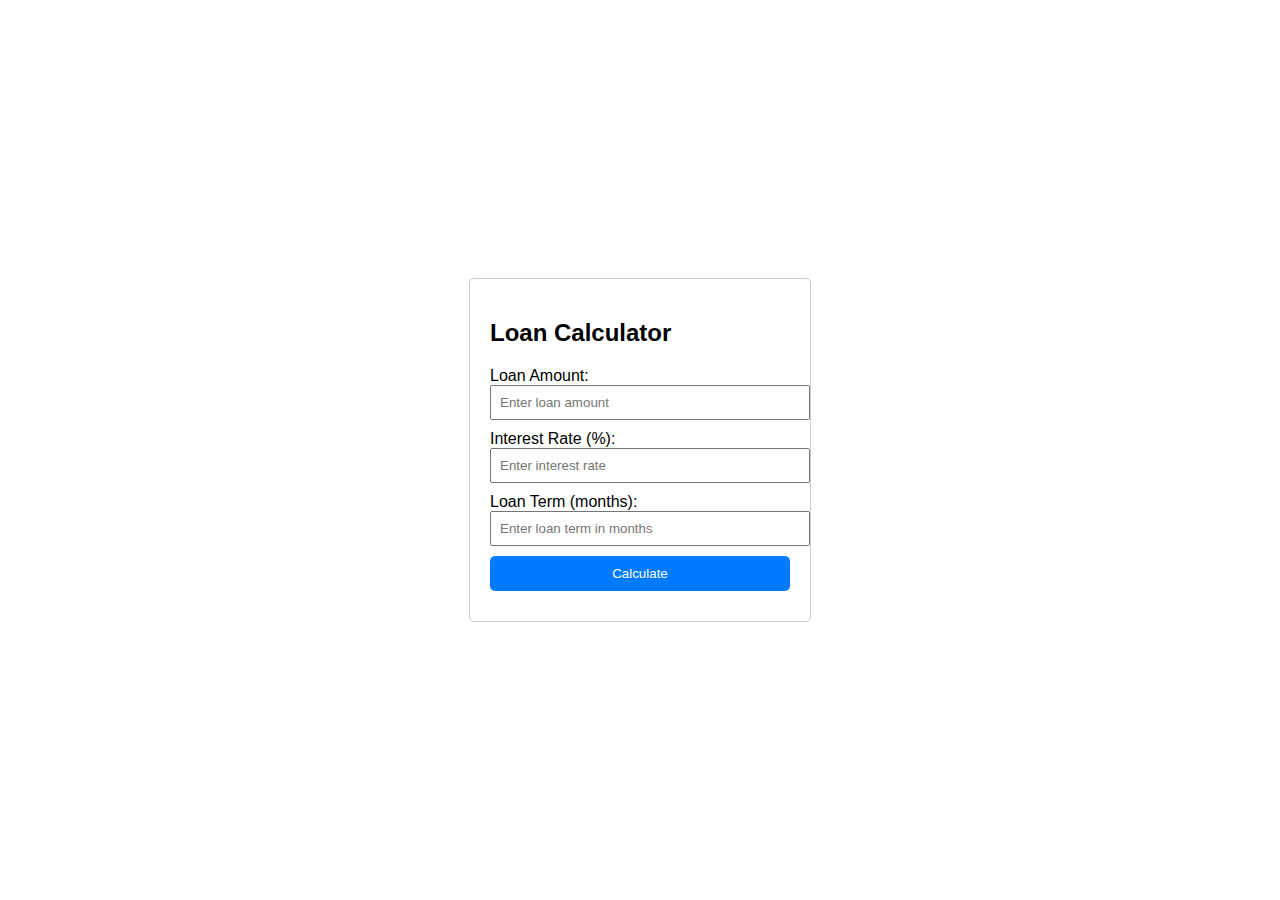
<file: Loan Approval System/loan_calculator.html>
<!DOCTYPE html>
<html lang="en">
<head>
    <meta charset="UTF-8">
    <meta name="viewport" content="width=device-width, initial-scale=1.0">
    <title>Loan Calculator</title>
    <style>
        /* CSS for basic styling and centering */
        body {
            font-family: Arial, sans-serif;
            display: flex;
            justify-content: center;
            align-items: center;
            height: 100vh;
            margin: 0;
        }
        .calculator {
            width: 300px;
            border: 1px solid #ccc;
            padding: 20px;
            border-radius: 5px;
        }
        input[type="number"] {
            width: 100%;
            padding: 8px;
            margin-bottom: 10px;
        }
        button {
            width: 100%;
            padding: 10px;
            background-color: #007bff;
            color: white;
            border: none;
            border-radius: 5px;
            cursor: pointer;
        }
        #result {
            margin-top: 10px;
        }
    </style>
</head>
<body>
    <div class="calculator">
        <h2>Loan Calculator</h2>
        <label for="loanAmount">Loan Amount:</label>
        <input type="number" id="loanAmount" placeholder="Enter loan amount" required><br>
        <label for="interestRate">Interest Rate (%):</label>
        <input type="number" id="interestRate" placeholder="Enter interest rate" required><br>
        <label for="loanTerm">Loan Term (months):</label>
        <input type="number" id="loanTerm" placeholder="Enter loan term in months" required><br>
        <button onclick="calculateLoan()">Calculate</button>
        <div id="result"></div>
    </div>

    <script>
        // JavaScript for loan calculation
        function calculateLoan() {
            const loanAmount = parseFloat(document.getElementById('loanAmount').value);
            const interestRate = parseFloat(document.getElementById('interestRate').value);
            const loanTerm = parseInt(document.getElementById('loanTerm').value);

            const monthlyInterest = (interestRate / 100) / 12;
            const totalInterest = (loanAmount * monthlyInterest * loanTerm);
            const totalPayment = loanAmount + totalInterest;
            const monthlyPayment = totalPayment / loanTerm;

            const resultDiv = document.getElementById('result');
            resultDiv.innerHTML = `
                <h3>Loan Details</h3>
                <p>Monthly Payment: Rs.${monthlyPayment.toFixed(2)}</p>
                <p>Total Payment: Rs.${totalPayment.toFixed(2)}</p>
                <p>Total Interest: Rs.${totalInterest.toFixed(2)}</p>
            `;
        }
    </script>
</body>
</html>
</file>
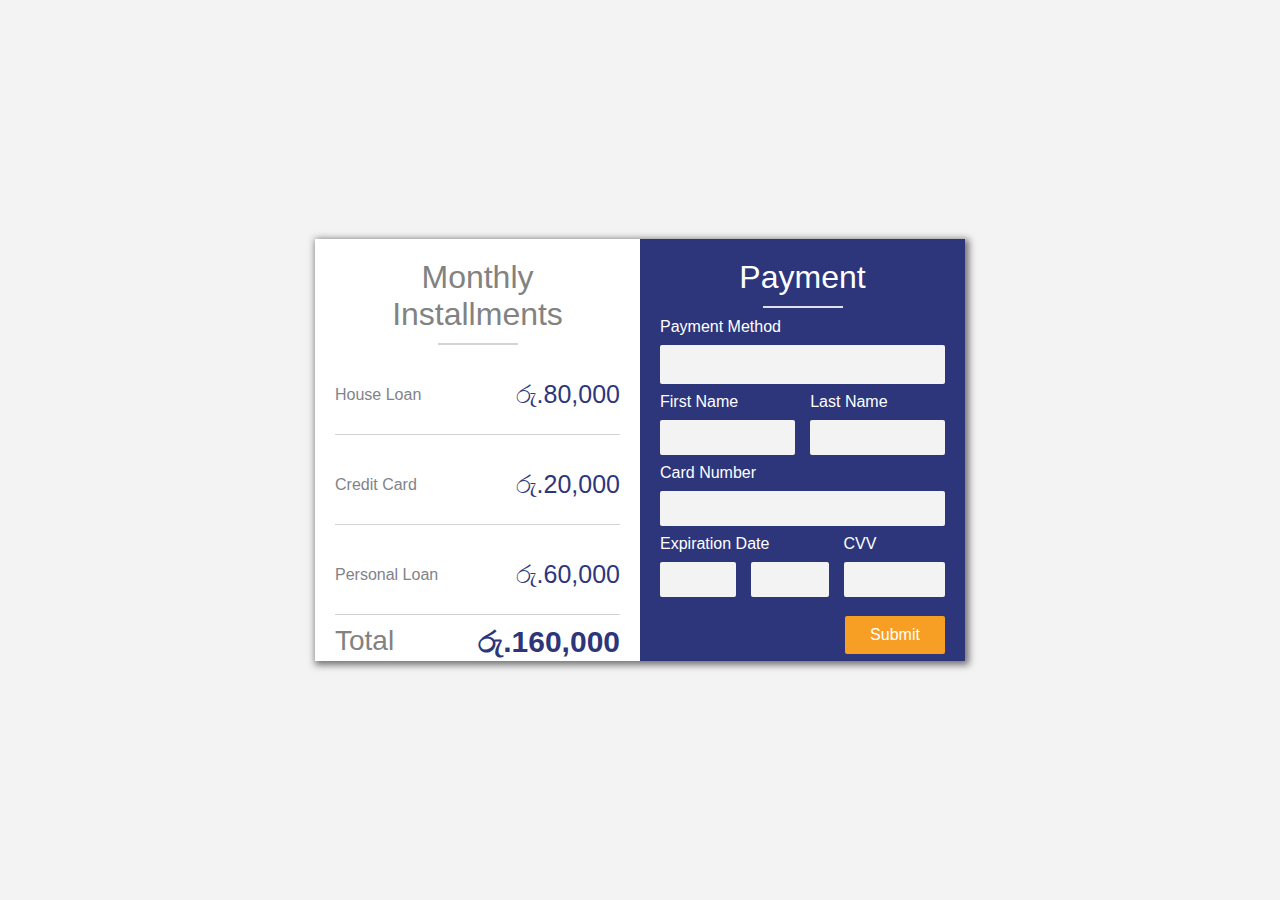
<file: Loan Approval System/pay-here.html>
<!DOCTYPE html>
<html lang="en">
<head>
    <meta charset="UTF-8">
    <meta name="viewport" content="width=device-width, initial-scale=1.0">
    <title>Pay-Debt</title>

    <style>
        * {
  margin: 0;
  border: 0;
  padding: 0;
  box-sizing: border-box;
}
body {
  font-family: "Segoe UI", "Ubuntu", "Roboto", "Open Sans", "Helvetica Neue",
    sans-serif;
}
.container {
  background-color: #f3f3f3;
  width: 100%;
  height: 100vh;
  display: flex;
  justify-content: center;
  align-items: center;
  background-color: #f3f3f3;
}
.card-container {
  box-shadow: 2px 2px 7px 2px #737373;
  width: 650px;
  height: 422px;
  display: flex;
}
.left,
.right {
  padding: 20px;
  flex: 1;
}
.left {
  background-color: #fff;
}
.right {
  background-color: #2e367b;
  color: #fff;
}
.left > h1 {
  text-align: center;
  color: #828282;
  font-weight: lighter;
}
.left > span {
  display: block;
  width: 80px;
  height: 2px;
  background-color: #d3d3d3;
  margin: 10px auto;
}
.order-items {
  height: 80px;
  border-bottom: 1px solid #d3d3d3;
  padding: 4px 0;
  display: flex;
  justify-content: space-between;
  margin-bottom: 10px;
  align-items: center;
}
.order-items img {
  width: 50px;
  height: 50px;
}
.order-items .item {
  display: flex;
  flex-direction: column;
  color: #81838a;
  width: 50%;
}
.item-price {
  font-size: 25px;
  color: #2e367b;
  font-weight: 400;
}
.total {
  display: flex;
  justify-content: space-between;
}
.total .price {
  font-size: 30px;
  font-weight: bold;
  color: #2e367b;
}
.total > h2 {
  font-size: 28px;
  font-weight: lighter;
  color: #828282;
}
.right > h1 {
  text-align: center;
  font-weight: lighter;
}
.right > span {
  display: block;
  width: 80px;
  height: 2px;
  background-color: #ffffffd9;
  margin: 10px auto;
}
.form-container {
  display: flex;
  justify-content: center;
  flex-direction: column;
  margin-top: 10px;
}
.form-container input {
  width: 100%;
  padding: 10px;
  background-color: #f3f3f3;
  outline: none;
  border-radius: 2px;
  margin: 9px 0;
}
.payment-section > input {
  padding-left: 32px;
  background-image: url(https://upload.wikimedia.org/wikipedia/commons/thumb/2/2a/Mastercard-logo.svg/1280px-Mastercard-logo.svg.png);
  background-size: 16px 17px;
  background-repeat: no-repeat;
  background-position: 8px 1rem;
  padding-top: 14px;
}
.marginright {
  margin-right: 15px;
}
.flex {
  display: flex;
}
.submit {
  display: flex;
  justify-content: flex-end;
  margin-top: 10px;
}
.submit button {
  background-color: #f79e24;
  color: #fff;
  padding: 10px;
  width: 100px;
  border-radius: 2px;
  font-size: 16px;
  font-weight: lighter;
  cursor: pointer;
}
.submit button:hover {
  opacity: 0.8;
}

    </style>
</head>
<body>
    <div class="container">
        <div class="card-container">
          <div class="left">
            <h1>Monthly Installments</h1>
            <span></span>
            <div class="order-items">
              <!--<img src="https://img.pngio.com/charcoal-oil-combat-duo-the-man-company-product-png-1000_1000.png" alt="" srcset="" />-->
              <div class="item">
                <span>House Loan</span>
              </div>
              <span class="item-price">රු.80,000</span>
            </div>
            <div class="order-items">
              <!--<img src="https://img.pngio.com/charcoal-oil-combat-duo-the-man-company-product-png-1000_1000.png" alt="" srcset="" />-->
              <div class="item">
                <span>Credit Card</span>
              </div>
              <span class="item-price">රු.20,000</span>
            </div>
            <div class="order-items">
              <!--<img src="https://img.pngio.com/charcoal-oil-combat-duo-the-man-company-product-png-1000_1000.png" alt="" srcset="" />-->
              <div class="item">
                <span>Personal Loan</span>
              </div>
              <span class="item-price">රු.60,000</span>
            </div>
            <div class="total">
              <h2>Total</h2>
              <span class="price">රු.160,000</span>
            </div>
          </div>
          <div class="right">
            <h1>Payment</h1>
            <span></span>
            <div class="form-container">
              <form action="#" onsubmit="return false">
                <div class="payment-section">
                  <label for="payment">Payment Method</label>
                  <input type="text" name="payment" id="payment" />
                </div>
                <div class="input-items flex">
                  <div class="marginright">
                    <label for="firstName">First Name</label>
                    <input type="text" name="firstName" id="firstName" />
                  </div>
                  <div>
                    <label for="lastName">Last Name</label>
                    <input type="text" name="lastName" id="lastName" />
                  </div>
                </div>
                <div class="input-items">
                  <label for="cardNumber">Card Number</label>
                  <input type="text" name="cardNumber" id="cardNumber" />
                </div>
                <div class="input-items flex">
                  <div>
                    <label for="cardNumber">Expiration Date</label>
                    <div class="flex marginright">
                      <span class="marginright">
                        <input type="text" name="cardNumber" id="cardNumber" />
                      </span>
                      <input type="text" name="cardNumber" id="cardNumber" />
                    </div>
                  </div>
                  <div>
                    <label for="cardNumber">CVV</label>
                    <input type="text" name="cardNumber" id="cardNumber" />
                  </div>
                </div>
                <div class="submit">
                  <button>Submit</button>
                </div>
              </form>
            </div>
          </div>
        </div>
      </div>
</body>
</html>
</file>
